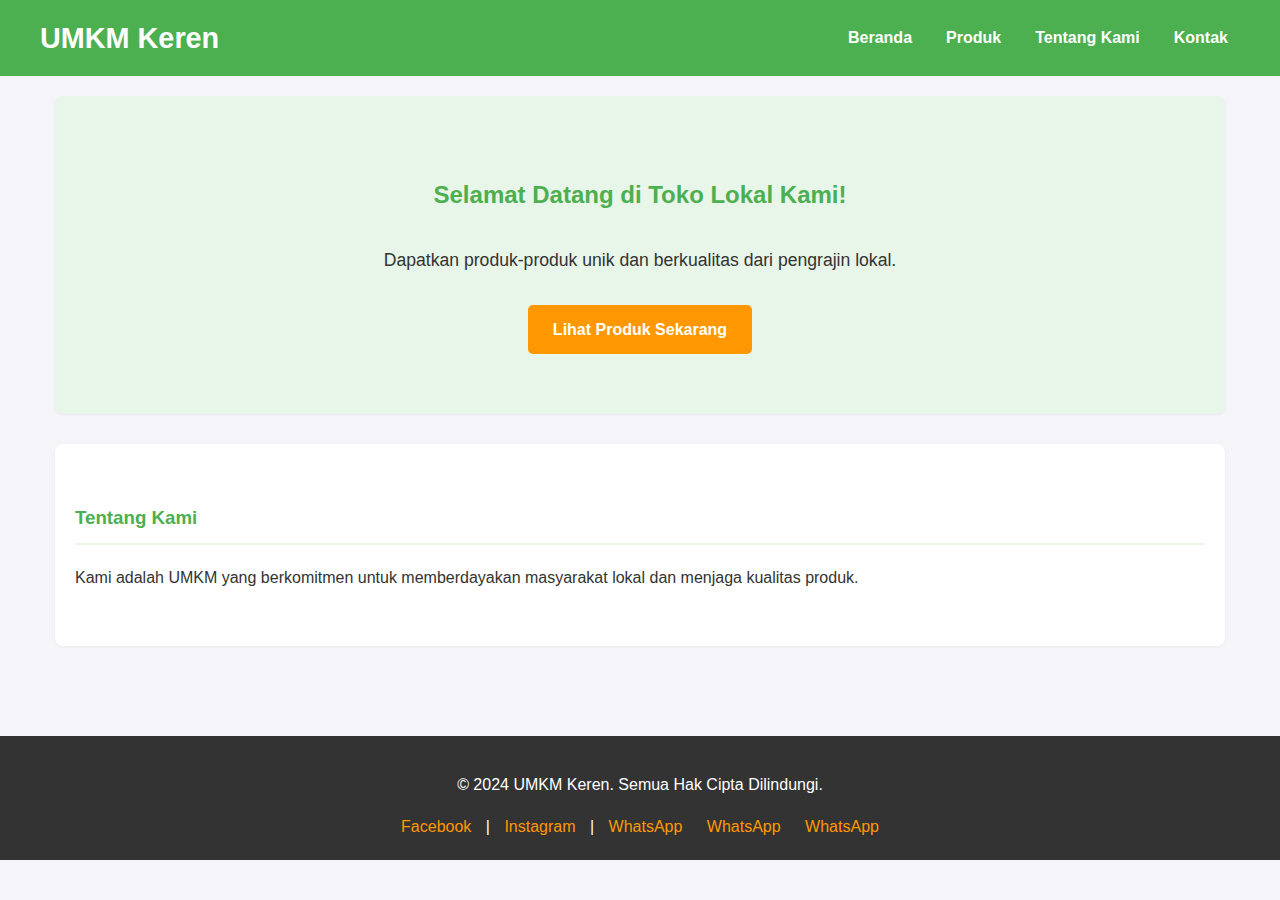
<file: index.html>
<!DOCTYPE html>
<html lang="id">
<head>
    <meta charset="UTF-8">
    <meta name="viewport" content="width=device-width, initial-scale=1.0">
    <title>UMKM Keren - Halaman Utama</title>
    <link rel="stylesheet" href="style.css">
</head>
<body>

<header>
    <h1>UMKM Keren</h1>
    <nav>
        <ul>
            <li><a href="index.html">Beranda</a></li>
            <li><a href="produk.html">Produk</a></li>
            <li><a href="tentang.html">Tentang Kami</a></li>
            <li><a href="kontak.html">Kontak</a></li>
        </ul>
    </nav>
</header>

<main class="content">

    <section id="beranda" class="hero">
        <h2>Selamat Datang di Toko Lokal Kami!</h2>
        <p>Dapatkan produk-produk unik dan berkualitas dari pengrajin lokal.</p>
        <a href="produk.html" class="cta-button">Lihat Produk Sekarang</a>
    </section>

    <section id="tentang">
        <h3>Tentang Kami</h3>
        <p>Kami adalah UMKM yang berkomitmen untuk memberdayakan masyarakat lokal dan menjaga kualitas produk.</p>
    </section>

</main>

<footer>
    <p>&copy; 2024 UMKM Keren. Semua Hak Cipta Dilindungi.</p>
    <div class="social-links">
        <a href="#">Facebook</a> |
        <a href="https://www.instagram.com/mcdonaldsid?igsh=MTN3eHlsNnF2OW56dw==">Instagram</a> |
        <a href="https://api.whatsapp.com/send/?phone=%2B6281110514045&text&type=phone_number&app_absent=0&wame_ctl=1&fbclid=PAT01DUAOsgqFleHRuA2FlbQIxMABzcnRjBmFwcF9pZA81NjcwNjczNDMzNTI0MjcAAaeYA7SJTDR_N6vMnYd6qnsJ7cwIdu_TCeRpTa1jJk6GC45VE78P5HcJPkkUaA_aem_6imbMREiDx9LHAH64jSvBQ">WhatsApp</a>
        <a href="https://api.whatsapp.com/send/?phone=%2B6281110514045&text&type=phone_number&app_absent=0&wame_ctl=1&fbclid=PAT01DUAOsgqFleHRuA2FlbQIxMABzcnRjBmFwcF9pZA81NjcwNjczNDMzNTI0MjcAAaeYA7SJTDR_N6vMnYd6qnsJ7cwIdu_TCeRpTa1jJk6GC45VE78P5HcJPkkUaA_aem_6imbMREiDx9LHAH64jSvBQ">WhatsApp</a>
        <a href="https://api.whatsapp.com/send/?phone=%2B6281110514045&text&type=phone_number&app_absent=0&wame_ctl=1&fbclid=PAT01DUAOsgqFleHRuA2FlbQIxMABzcnRjBmFwcF9pZA81NjcwNjczNDMzNTI0MjcAAaeYA7SJTDR_N6vMnYd6qnsJ7cwIdu_TCeRpTa1jJk6GC45VE78P5HcJPkkUaA_aem_6imbMREiDx9LHAH64jSvBQ">WhatsApp</a>
    </div>
</footer>

</body>
</html>
</file>
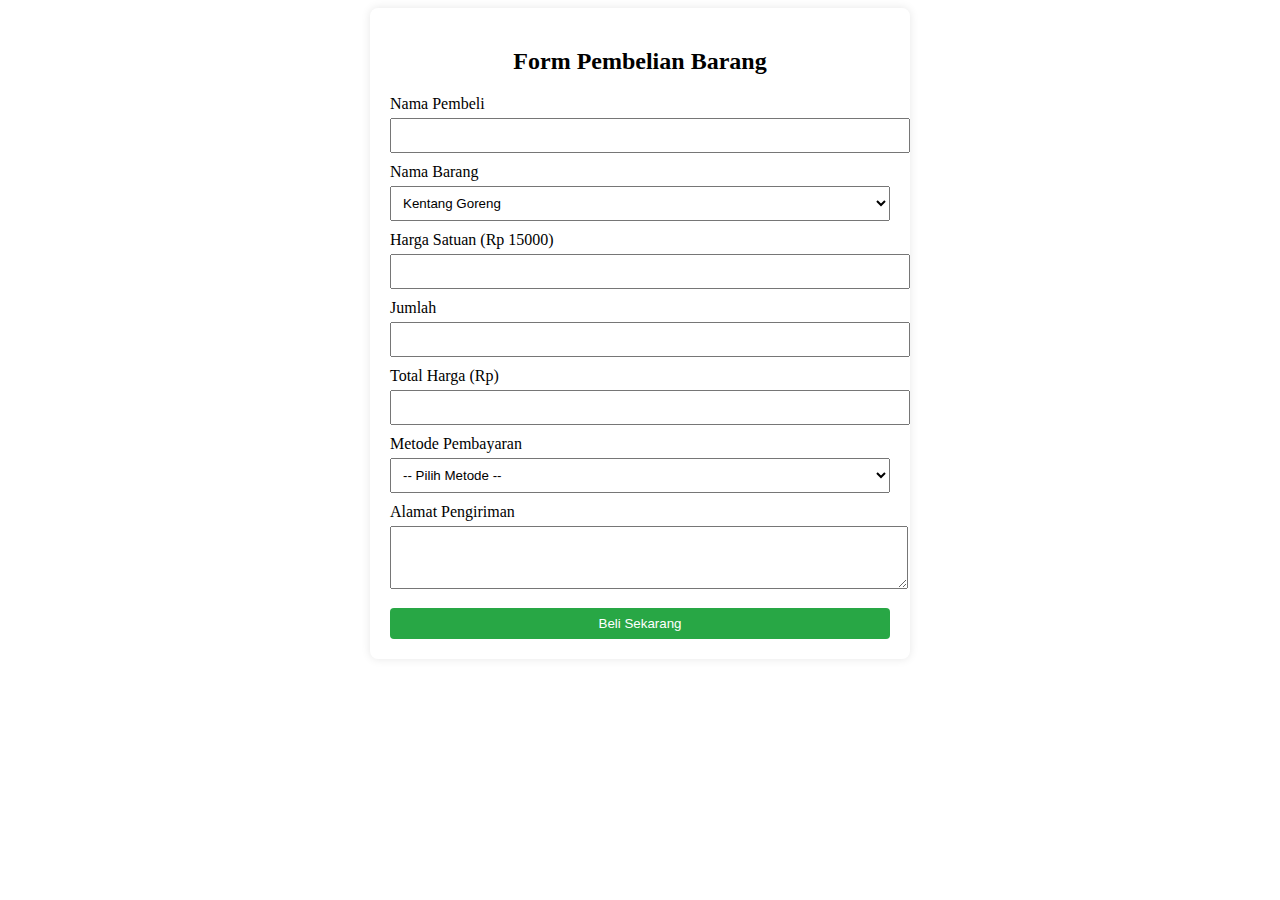
<file: buy.html>
<!DOCTYPE html>
<html lang="id">
<head>
    <meta charset="UTF-8">
    <meta name="viewport" content="width=device-width, initial-scale=1.0">
    <title>UMKM Keren - Kontak</title>
    <link rel="stylesheet" href="stylee.css">
</head>
<body>
  
<div class="container">
    <h2>Form Pembelian Barang</h2>
    <form action="#" method="post">
        <label for="nama">Nama Pembeli</label>
        <input type="text" id="nama" name="nama" required>

        <label for="barang">Nama Barang</label>
        <select id="barang" name="barang" required>
            <option value="kentang goreng">Kentang Goreng</option>
         </select>

        <label for="harga">Harga Satuan (Rp 15000)</label>
        <input type="number" id="harga" name="harga" min="15000" required oninput="hitungTotal()">

        <label for="jumlah">Jumlah</label>
        <input type="number" id="jumlah" name="jumlah" min="1" required oninput="hitungTotal()">

        <label for="total">Total Harga (Rp)</label>
        <input type="number" id="total" name="total" readonly>

        <label for="pembayaran">Metode Pembayaran</label>
        <select id="pembayaran" name="pembayaran" required>
            <option value="">-- Pilih Metode --</option>
            <option value="tunai">Tunai</option>
            <option value="transfer">Transfer</option>
            <option value="ewallet">E-Wallet</option>
        </select>

        <label for="alamat">Alamat Pengiriman</label>
        <textarea id="alamat" name="alamat" rows="3" required></textarea>

        <button type="submit">Beli Sekarang</button>
    </form>
</div>

<script>
    function hitungTotal() {
        const harga = document.getElementById('harga').value;
        const jumlah = document.getElementById('jumlah').value;
        const total = harga * jumlah;
        document.getElementById('total').value = total ? total : '';
    }
</script>

</body>
</html>
</file>
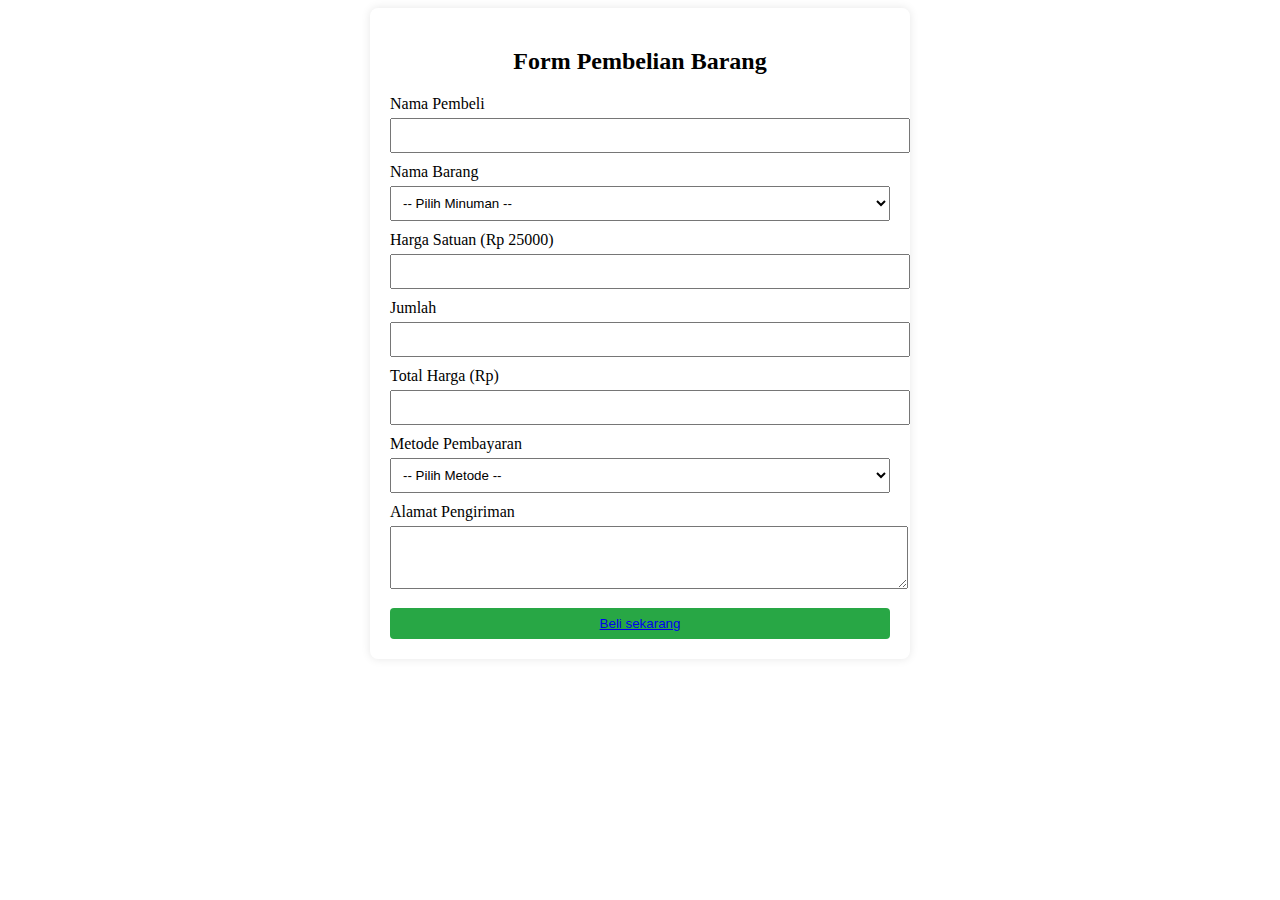
<file: buy1.html>
<!DOCTYPE html>
<html lang="id">
<head>
    <meta charset="UTF-8">
    <meta name="viewport" content="width=device-width, initial-scale=1.0">
    <title>UMKM Keren - Kontak</title>
    <link rel="stylesheet" href="stylee.css">
</head>
<body>
  
<div class="container">
    <h2>Form Pembelian Barang</h2>
    <form action="#" method="post">
        <label for="nama">Nama Pembeli</label>
        <input type="text" id="nama" name="nama" required>

        <label for="barang">Nama Barang</label>
        <select id="barang" name="barang" required>
            <option value="">-- Pilih Minuman --</option>
            <option value="Ice chocolate">Ice chocolate float</option>
            <option value="Melon float">Melon float</option>
         </select>

        <label for="harga">Harga Satuan (Rp 25000)</label>
        <input type="number" id="harga" name="harga" min="25000" required oninput="hitungTotal()">

        <label for="jumlah">Jumlah</label>
        <input type="number" id="jumlah" name="jumlah" min="1" required oninput="hitungTotal()">

        <label for="total">Total Harga (Rp)</label>
        <input type="number" id="total" name="total" readonly>

        <label for="pembayaran">Metode Pembayaran</label>
        <select id="pembayaran" name="pembayaran" required>
            <option value="">-- Pilih Metode --</option>
            <option value="tunai">Tunai</option>
            <option value="transfer">Transfer</option>
            <option value="ewallet">E-Wallet</option>
        </select>

        <label for="alamat">Alamat Pengiriman</label>
        <textarea id="alamat" name="alamat" rows="3" required></textarea>
        <nav>
        <button type="pesanan.html"><li><a href="pesanan.html">Beli sekarang</a></button></li>
        </nav>
    </form>
</div>

<script>
    function hitungTotal() {
        const harga = document.getElementById('harga').value;
        const jumlah = document.getElementById('jumlah').value;
        const total = harga * jumlah;
        document.getElementById('total').value = total ? total : '';
    }
</script>

</body>
</html>
</file>
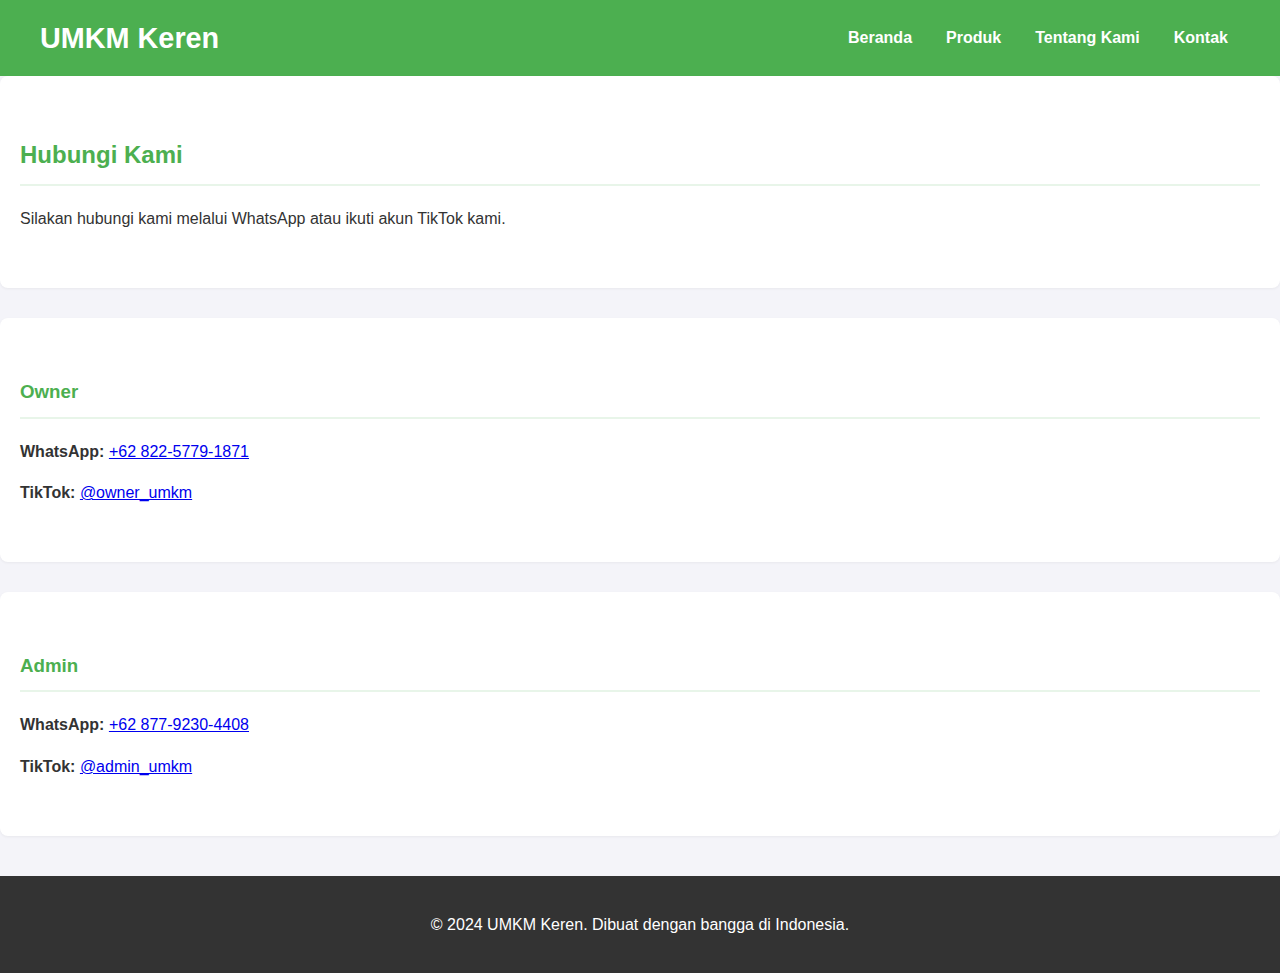
<file: kontak.html>
<!DOCTYPE html>
<html lang="id">
<head>
    <meta charset="UTF-8">
    <meta name="viewport" content="width=device-width, initial-scale=1.0">
    <title>UMKM Keren - Kontak</title>
    <link rel="stylesheet" href="style.css">
</head>
<body>

<header>
    <h1>UMKM Keren</h1>
    <nav>
        <ul>
            <li><a href="index.html">Beranda</a></li>
            <li><a href="produk.html">Produk</a></li>
            <li><a href="tentang.html">Tentang Kami</a></li>
            <li><a href="kontak.html">Kontak</a></li>
        </ul>
    </nav>
</header>

<main class="kontak">
    <section>
        <h2>Hubungi Kami</h2>
        <p>Silakan hubungi kami melalui WhatsApp atau ikuti akun TikTok kami.</p>
    </section>

    <section class="kontak-Pembuat">
        <h3>Owner</h3>
        <p><strong>WhatsApp:</strong> 
            <a href="https://wa.me/6282257791871" target="_blank">+62 822-5779-1871</a>
        </p>
        <p><strong>TikTok:</strong> 
            <a href="https://www.tiktok.com/@owner_umkm" target="_blank">@owner_umkm</a>
        </p>
    </section>

    <section class="kontak-orang">
        <h3>Admin</h3>
        <p><strong>WhatsApp:</strong> 
            <a href="https://wa.me/6287792304408" target="_blank">+62 877-9230-4408</a>
        </p>
        <p><strong>TikTok:</strong> 
            <a href="https://www.tiktok.com/@admin_umkm" target="_blank">@admin_umkm</a>
        </p>
    </section>
</main>

<footer>
    <p>&copy; 2024 UMKM Keren. Dibuat dengan bangga di Indonesia.</p>
</footer>

</body>
</html>
</file>
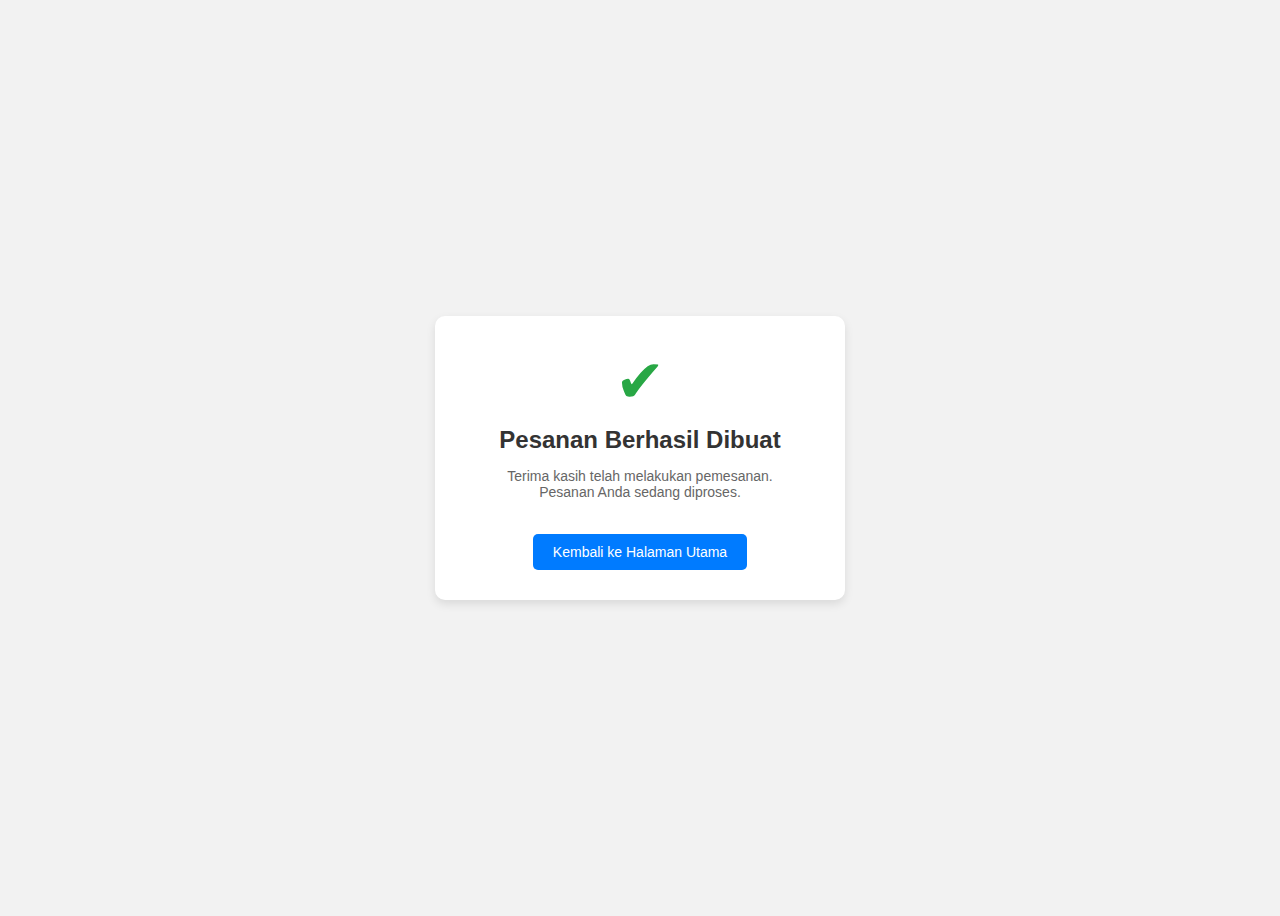
<file: pesanan.html>
<!DOCTYPE html>
<html lang="id">
<head>
  <meta charset="UTF-8">
  <title>Pesanan Berhasil</title>
  <style>
    body {
      font-family: Arial, sans-serif;
      background-color: #f2f2f2;
      display: flex;
      justify-content: center;
      align-items: center;
      height: 100vh;
    }

    .card {
      background: white;
      padding: 30px;
      border-radius: 10px;
      text-align: center;
      width: 350px;
      box-shadow: 0 4px 10px rgba(0,0,0,0.1);
    }

    .success {
      font-size: 60px;
      color: #28a745;
    }

    h2 {
      margin: 10px 0;
      color: #333;
    }

    p {
      color: #666;
      font-size: 14px;
    }

    button {
      margin-top: 20px;
      padding: 10px 20px;
      border: none;
      background-color: #007bff;
      color: white;
      border-radius: 5px;
      cursor: pointer;
      font-size: 14px;
    }

    button:hover {
      background-color: #0056b3;
    }
  </style>
</head>
<body>

  <div class="card">
    <div class="success">✔</div>
    <h2>Pesanan Berhasil Dibuat</h2>
    <p>Terima kasih telah melakukan pemesanan.<br>
       Pesanan Anda sedang diproses.</p>

    <button onclick="window.location.href='index.html'">
      Kembali ke Halaman Utama
    </button>
  </div>

</body>
</html>
</file>
<file: stylee.css>
<style>
        body {
            font-family: Arial, sans-serif;
            background-color: #f4f4f4;
            padding: 20px;
        }
        .container {
            max-width: 500px;
            margin: auto;
            background: #ffffff;
            padding: 20px;
            border-radius: 8px;
            box-shadow: 0 0 10px rgba(0,0,0,0.1);
        }
        h2 {
            text-align: center;
        }
        label {
            display: block;
            margin-top: 10px;
        }
        input, select, textarea, button {
            width: 100%;
            padding: 8px;
            margin-top: 5px;
        }
        button {
            background-color: #28a745;
            color: white;
            border: none;
            border-radius: 4px;
            cursor: pointer;
            margin-top: 15px;
        }
        button:hover {
            background-color: #218838;
        }
    </style>
    
<script>
    function formatRupiah(angka) {
        return new Intl.NumberFormat('id-ID', {
            style: 'currency',
            currency: 'IDR'
        }).format(angka);
    }

    function hitungTotal() {
        const harga = parseInt(document.getElementById('harga').value) || 0;
        const jumlah = parseInt(document.getElementById('jumlah').value) || 0;
        const total = harga * jumlah;

        document.getElementById('total').value = total > 0 ? formatRupiah(total) : '';
    }
</script>

</head>
<body>
</file>
<file: style.css>
/* ======================================= */
/*           STYLE.CSS RESPONSIVE          */
/* ======================================= */

/* Reset dasar */
* {
    box-sizing: border-box;
}

body {
    font-family: 'Arial', sans-serif;
    margin: 0;
    padding: 0;
    background-color: #f4f4f9;
    color: #333;
    line-height: 1.6;
}

/* --- HEADER --- */
header {
    background-color: #4CAF50;
    color: white;
    padding: 15px 40px;
    display: flex;
    justify-content: space-between;
    align-items: center;
    flex-wrap: wrap; /* Biar otomatis turun kalau layar kecil */
    gap: 10px;
}

header h1 {
    margin: 0;
    font-size: 1.8em;
}

/* Navigasi */
nav ul {
    list-style: none;
    margin: 0;
    padding: 0;
    display: flex;
    flex-wrap: wrap; /* Menyesuaikan otomatis */
    gap: 10px;
}

nav ul li a {
    color: white;
    text-decoration: none;
    font-weight: bold;
    padding: 8px 12px;
    border-radius: 6px;
    display: block;
    transition: background-color 0.3s;
}

nav ul li a:hover {
    background-color: #66BB6A;
}

/* --- CONTENT --- */
.content {
    max-width: 1200px;
    margin: 0 auto;
    padding: 20px 15px;
}

section {
    padding: 40px 20px;
    margin-bottom: 30px;
    background-color: white;
    border-radius: 8px;
    box-shadow: 0 1px 3px rgba(0,0,0,0.05);
}

section h2, section h3 {
    color: #4CAF50;
    border-bottom: 2px solid #E8F5E9;
    padding-bottom: 10px;
    margin-bottom: 20px;
}

/* --- HERO --- */
.hero {
    text-align: center;
    background-color: #E8F5E9;
    padding: 60px 20px;
}

.hero p {
    font-size: 1.1em;
    margin-bottom: 30px;
}

.cta-button {
    background-color: #FF9800;
    color: white;
    padding: 12px 25px;
    border-radius: 5px;
    text-decoration: none;
    font-weight: bold;
    display: inline-block;
    transition: 0.3s;
}

.cta-button:hover {
    background-color: #F57C00;
}

/* --- PRODUK --- */
.produk-list {
    display: grid;
    grid-template-columns: repeat(auto-fit, minmax(260px, 1fr));
    gap: 20px;
}

.produk-item {
    padding: 20px;
    border: 1px solid #ddd;
    border-radius: 8px;
    background: #fff;
    transition: 0.3s;
}

.produk-item:hover {
    transform: translateY(-5px);
    box-shadow: 0 4px 10px rgba(0,0,0,0.1);
}

.produk-item h4 {
    color: #4CAF50;
    margin-top: 0;
}

/* --- FOOTER --- */
footer {
    background-color: #333;
    color: white;
    text-align: center;
    padding: 20px 0;
    margin-top: 40px;
}

.social-links a {
    color: #FF9800;
    text-decoration: none;
    margin: 0 10px;
}

.social-links a:hover {
    color: #fff;
}

/* ======================================= */
/*            MEDIA QUERIES MOBILE         */
/* ======================================= */

@media (max-width: 768px) {

    header {
        padding: 15px 20px;
        text-align: center;
        flex-direction: column;
    }

    nav ul {
        flex-direction: column;
        width: 100%;
        text-align: center;
    }

    nav ul li a {
        padding: 12px;
    }

    section {
        padding: 30px 15px;
    }

    .produk-list {
        grid-template-columns: 1fr; /* Full width */
    }

    .hero {
        padding: 40px 15px;
    }
    
    section {
    animation: fadeIn 0.8s ease-in;
}

@keyframes fadeIn {
    from { opacity: 0; transform: translateY(20px); }
    to { opacity: 1; transform: translateY(0); }
}

  .wadah-foto {
    display: grid;
    grid-template-columns: repeat(auto-fit, minmax(280px, 1fr));
    gap: 20px;
}

.wadah-foto figure {
    background
}
</file>
